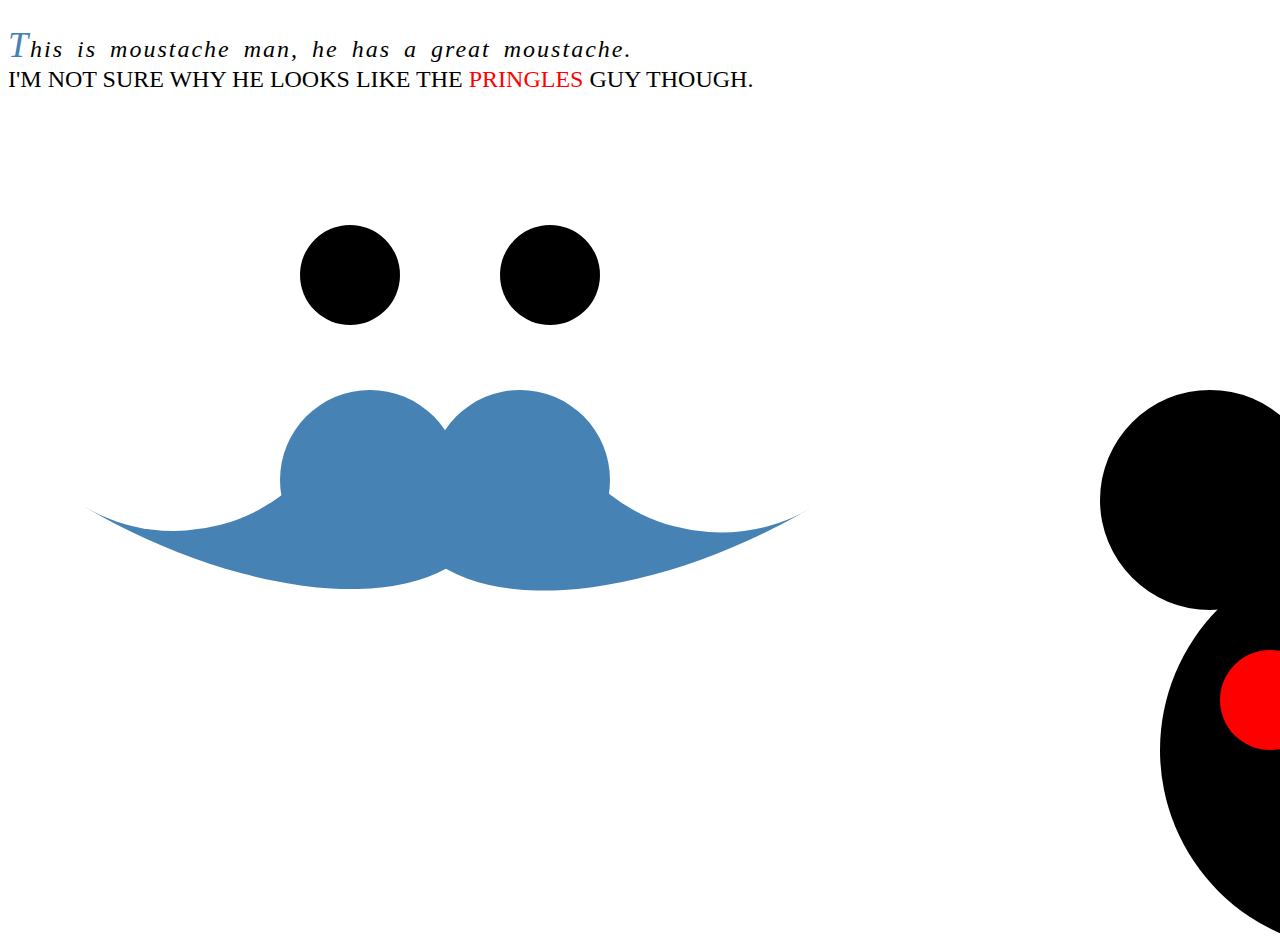
<file: index.html>
<!DOCTYPE html>
<html lang="en" dir="ltr">
  <head>
    <meta charset="utf-8">
    <title>Moustache CSS</title>

    <link rel="stylesheet" href="./static/css/main.css">
  </head>

  <body>
    <p>This is moustache man, he has a great moustache.<br>I'M NOT SURE WHY HE LOOKS LIKE THE <span id="pringles">PRINGLES</span> GUY THOUGH.<p/> <!--span is an inline class -->

    <div class="eyes"></div> <!--TODO add eyes after moustache psuedo classes-->
    <div class="moustache"></div> <!--TODO use psuedoclasses to create moustache]  -->
    <div class="mickey-big"></div>
    <div class="mickey"></div>
    <div class="mickey-face"></div>




  </body>
</html>
</file>
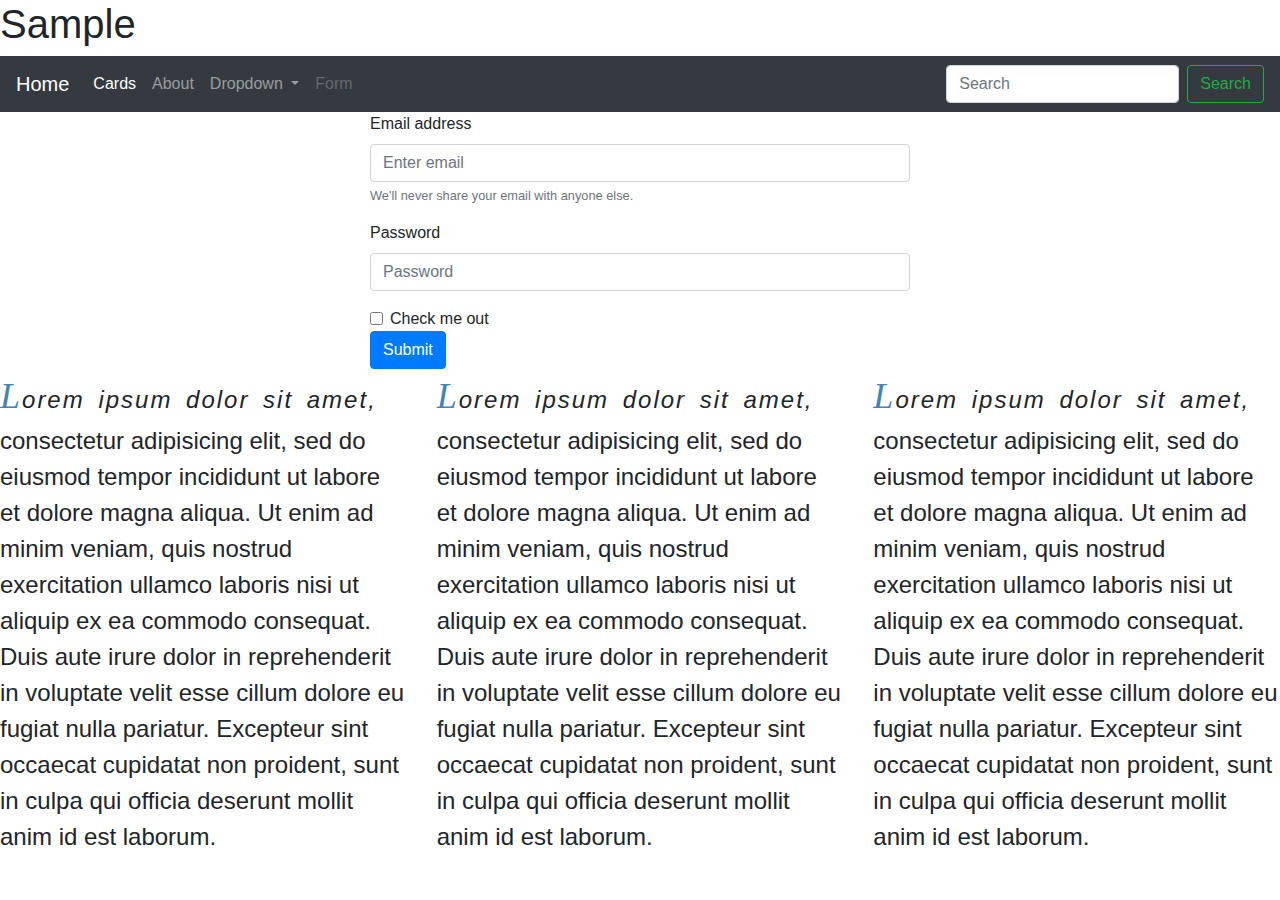
<file: html/form.html>
<!DOCTYPE html>
<html lang="en" dir="ltr">
  <head>
    <meta charset="utf-8">
    <title>Bootstrap Sample - About</title>
    <!-- bootstrap cdn -->
    <link rel="stylesheet" href="https://maxcdn.bootstrapcdn.com/bootstrap/4.0.0/css/bootstrap.min.css" integrity="sha384-Gn5384xqQ1aoWXA+058RXPxPg6fy4IWvTNh0E263XmFcJlSAwiGgFAW/dAiS6JXm" crossorigin="anonymous">

    <link rel="stylesheet" href="../static/css/main.css"> <!--up over and down-->
  </head>
  <body>
    <h1>Sample</h1>
    <div class="row">
      <div class="col-md-12">
        <header>
          <nav class="navbar navbar-expand-lg navbar-dark bg-dark">
            <a class="navbar-brand" href="../index.html">Home</a>
            <button class="navbar-toggler" type="button" data-toggle="collapse" data-target="#navbarSupportedContent" aria-controls="navbarSupportedContent" aria-expanded="false" aria-label="Toggle navigation">
              <span class="navbar-toggler-icon"></span>
            </button>

            <div class="collapse navbar-collapse" id="navbarSupportedContent">
              <ul class="navbar-nav mr-auto">
                <li class="nav-item active">
                  <a class="nav-link" href="../index.html">Cards <span class="sr-only">(current)</span></a>
                </li>
                <li class="nav-item">
                  <a class="nav-link" href="about.html">About</a>
                </li>
                <li class="nav-item dropdown">
                  <a class="nav-link dropdown-toggle" href="#" id="navbarDropdown" role="button" data-toggle="dropdown" aria-haspopup="true" aria-expanded="false">
                    Dropdown
                  </a>
                  <div class="dropdown-menu" aria-labelledby="navbarDropdown">
                    <a class="dropdown-item" href="#">Action</a>
                    <a class="dropdown-item" href="#">Another action</a>
                    <div class="dropdown-divider"></div>
                    <a class="dropdown-item" href="#">Something else here</a>
                  </div>
                </li>
                <li class="nav-item">
                  <a class="nav-link disabled" href="form.html">Form</a>
                </li>
              </ul>
              <form class="form-inline my-2 my-lg-0">
                <input class="form-control mr-sm-2" type="search" placeholder="Search" aria-label="Search">
                <button class="btn btn-outline-success my-2 my-sm-0" type="submit">Search</button>
              </form>
            </div>
          </nav>
        </header>
      </div> <!-- ending div for col-mmd-12-->
    </div> <!-- ending div for row-->
    <div class="container">
      <!-- .row>.col-md-4.offset-md-4 -->
      <div class="row">
        <div class="col-md-6 offset-md-3">
          <form>
            <div class="form-group">
              <label for="exampleInputEmail1">Email address</label>
              <input type="email" class="form-control" id="exampleInputEmail1" aria-describedby="emailHelp" placeholder="Enter email">
              <small id="emailHelp" class="form-text text-muted">We'll never share your email with anyone else.</small>
            </div>
            <div class="form-group">
              <label for="exampleInputPassword1">Password</label>
              <input type="password" class="form-control" id="exampleInputPassword1" placeholder="Password">
            </div>
            <div class="form-check">
              <input type="checkbox" class="form-check-input" id="exampleCheck1">
              <label class="form-check-label" for="exampleCheck1">Check me out</label>
            </div>
            <button type="submit" class="btn btn-primary">Submit</button>
          </form>
        </div>
      </div>
    </div> <!-- ending div for container-->
<!-- Starting footer -->
<!-- .row>footer>.col-md*3 -->
    <footer class="attach_bot">
      <div class="row">
        <div class="col-md">
              <p>Lorem ipsum dolor sit amet, consectetur adipisicing elit, sed do eiusmod tempor incididunt ut labore et dolore magna aliqua. Ut enim ad minim veniam, quis nostrud exercitation ullamco laboris nisi ut aliquip ex ea commodo consequat. Duis aute irure dolor in reprehenderit in voluptate velit esse cillum dolore eu fugiat nulla pariatur. Excepteur sint occaecat cupidatat non proident, sunt in culpa qui officia deserunt mollit anim id est laborum.</p>
        </div><!--ending div for column-->
        <div class="col-md">
              <p>Lorem ipsum dolor sit amet, consectetur adipisicing elit, sed do eiusmod tempor incididunt ut labore et dolore magna aliqua. Ut enim ad minim veniam, quis nostrud exercitation ullamco laboris nisi ut aliquip ex ea commodo consequat. Duis aute irure dolor in reprehenderit in voluptate velit esse cillum dolore eu fugiat nulla pariatur. Excepteur sint occaecat cupidatat non proident, sunt in culpa qui officia deserunt mollit anim id est laborum.</p>
        </div><!--ending div for column-->
        <div class="col-md">
              <p>Lorem ipsum dolor sit amet, consectetur adipisicing elit, sed do eiusmod tempor incididunt ut labore et dolore magna aliqua. Ut enim ad minim veniam, quis nostrud exercitation ullamco laboris nisi ut aliquip ex ea commodo consequat. Duis aute irure dolor in reprehenderit in voluptate velit esse cillum dolore eu fugiat nulla pariatur. Excepteur sint occaecat cupidatat non proident, sunt in culpa qui officia deserunt mollit anim id est laborum.</p>
        </div><!--ending div for column-->
      </div> <!--ending div for row-->
    </footer><!--ending div for row-->


<script src="https://code.jquery.com/jquery-3.2.1.slim.min.js" integrity="sha384-KJ3o2DKtIkvYIK3UENzmM7KCkRr/rE9/Qpg6aAZGJwFDMVNA/GpGFF93hXpG5KkN" crossorigin="anonymous"></script>
<!-- cdn for ajax which is javascript -->
<script src="https://cdnjs.cloudflare.com/ajax/libs/popper.js/1.12.9/umd/popper.min.js" integrity="sha384-ApNbgh9B+Y1QKtv3Rn7W3mgPxhU9K/ScQsAP7hUibX39j7fakFPskvXusvfa0b4Q" crossorigin="anonymous"></script>
<!-- the cdn for bootstrp's javascript files -->
<script src="https://maxcdn.bootstrapcdn.com/bootstrap/4.0.0/js/bootstrap.min.js" integrity="sha384-JZR6Spejh4U02d8jOt6vLEHfe/JQGiRRSQQxSfFWpi1MquVdAyjUar5+76PVCmYl" crossorigin="anonymous"></script>
<!-- put scripts like this at the bottom of the html file to reduce load time -->

  </body>
</html>
</file>
<file: static/css/main.css>
@import "eyes.css";  /**at top so is we need to override you can below.  Import all styles from eyes.css**/
/* @import url("https://maxcdn.bootstrapcdn.com/bootstrap/4.0.0/css/bootstrap.min.css"); */

P::first-letter {
  font-size: 150%;
  color: steelblue;
  font-family: cursive;
}
p::first-line {
  font-style: italic;
  letter-spacing: 2px;
  word-spacing: 5px;
}
p {
  font-size: 150%;
}
#pringles { /*access an ID - single target*/
  color: red;
}
.moustache {
  width: 180px;
  height: 180px;
  color: steelblue;
  position: absolute; /*top left corner anchor point to position fixed means hard location*/
  top: 150px;
  left: 130px;
  box-shadow: 150px 240px 0px 0px currentColor, 300px 240px 0 0 currentColor; /**x offest, y offset, blur, and spread....currentColor equates to last uswd color**/
  border-radius: 50%; /**adjusted the two box shadows**/
}
.eyes {

}
.moustache::before {
  width: 180px;
  height: 180px;
  position: absolute;
  top: 85px;
  left: 5px;
  content: ""; /**set to empty string...nothing will show up unless you define the content**/
  border-bottom: solid 180px currentColor;
  border-radius: 0 0 0 100%;
  transform: rotate(-60deg);
  transform-origin: 210px;
}
.moustache::after {
  width: 180px;
  height: 180px;
  position: absolute;
  top: 85px;
  left: 387px;
  content: ""; /**set to empty string...nothing will show up unless you define the content**/
  border-bottom: solid 180px currentColor;
  border-radius: 0 0 100% 0;
  transform: rotate(60deg);
  transform-origin: left 235px;
}
.mickey-big {
  width: 400px;
  height: 400px;
  background-color: black;
  position: absolute; /*top left corner anchor point to position fixed means hard location*/
  top: 550px;
  left: 1160px;
  border-radius: 50%; /**adjusted the two box shadows**/
  }
.mickey {
  width: 220px;
  height: 220px;
  color: black;
  position: absolute; /*top left corner anchor point to position fixed means hard location*/
  top: 150px;
  left: 1000px;
  box-shadow: 100px 240px 0px 0px black, 400px 240px 0 0 black;  /**x offest, y offset, blur, and spread....currentColor equates to last uswd color**/
  border-radius: 50%; /**adjusted the two box shadows**/
}
.mickey::before {
  width: 180px;
  height: 180px;
  position: absolute;
  top: 85px;
  left: 5px;
  content: ""; /**set to empty string...nothing will show up unless you define the content**/
  /* border-bottom: solid 180px currentColor; */
  transform-origin: 210px;
}
.mickey::after {
  width: 180px;
  height: 180px;
  position: absolute;
  top: 300px;
  left: 600px;
  content: ""; /**set to empty string...nothing will show up unless you define the content**/
  /* border-bottom: solid 180px green; */
  transform-origin: left 235px;
}
.mickey-face {
  width: 100px;
  height: 100px;
  background-color: white;
  position: absolute; /*top left corner anchor point to position fixed means hard location*/
  top: 150px;
  left: 1000px;
  box-shadow:
    310px 600px 0 0 grey,
    220px 500px 0 0 red,
    400px 500px 0 0 red;  /**x offest, y offset, blur, and spread....currentColor equates to last uswd color**/
  border-radius: 50%; /**adjusted the two box shadows**/
}
</file>
